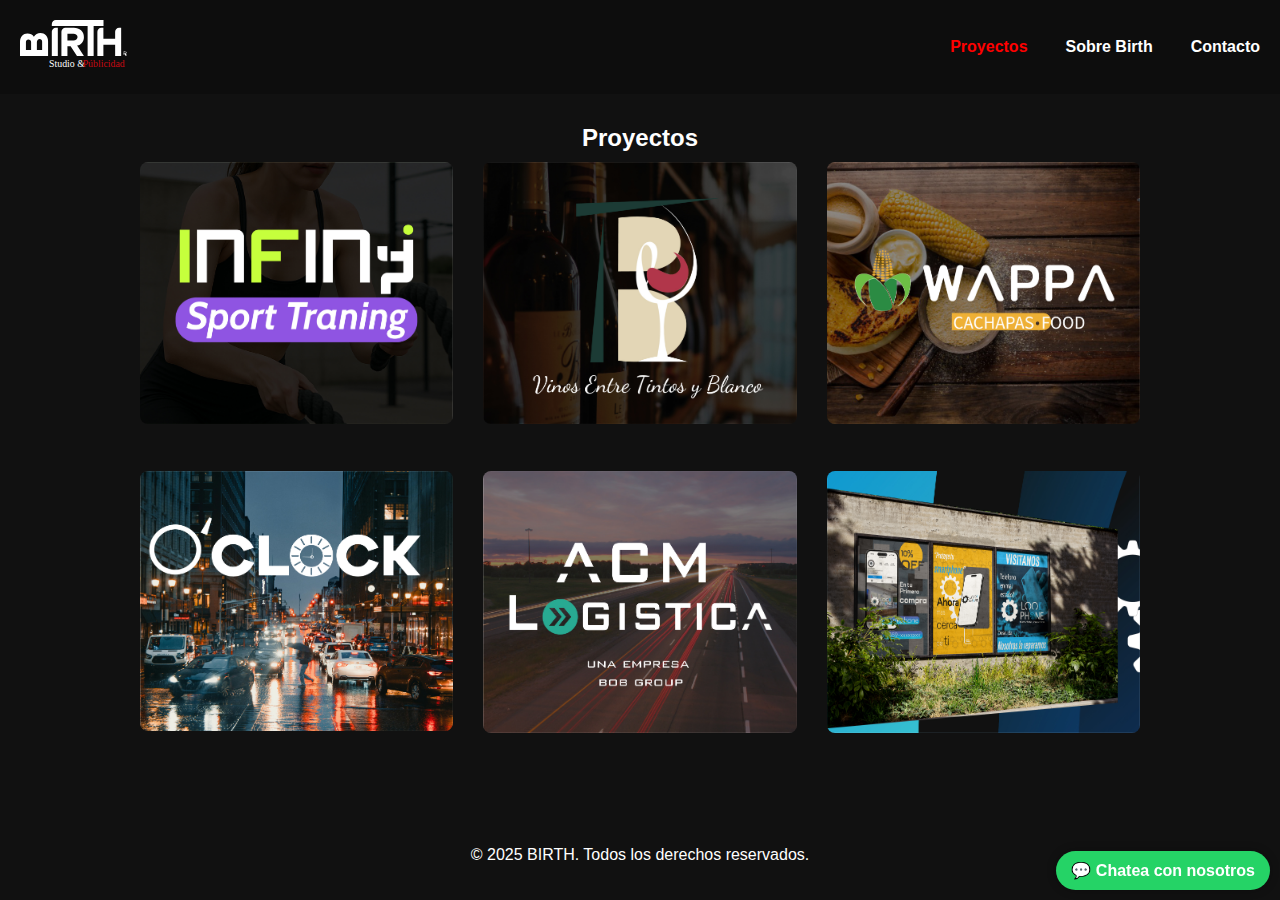
<file: index.html>
<!DOCTYPE html>
<html lang="es">
<head>
  <meta charset="UTF-8" />
  <meta name="viewport" content="width=device-width, initial-scale=1.0" />
  <title>Proyectos | BIRTH</title>
  <link rel="stylesheet" href="style.css" />
</head>
<body>
  <header>
  <a href="index.html">
  <img src="img/logo.svg" alt="Logo Birth" class="logo" />
</a>
  <nav>
    <a href="index.html" class="activo">Proyectos</a>
    <a href="sobre.html">Sobre Birth</a>
    <a href="contacto.html">Contacto</a>
  </nav>
</header>


  <h2 class="titulo-seccion">Proyectos</h2>

  <main class="galeria">
    <a href="infinity.html"><img src="img/infiny.jpg" alt="Infinity"></a>
    <a href="vinos.html"><img src="img/vinos.jpg" alt="Vinos Entre Tintos y Blanco"></a>
    <a href="wappa.html"><img src="img/wappa.jpg" alt="Wappa"></a>
    <a href="oclock.html"><img src="img/oclock.jpg" alt="O'Clock"></a>
    <a href="acm.html"><img src="img/acm.jpg" alt="ACM Logística"></a>
    <a href="look.html"><img src="img/look.jpg" alt="Look Phone"></a>


  </main>

  <footer>
    <p>© 2025 BIRTH. Todos los derechos reservados.</p>
    <a href="https://wa.me/56977247545" class="whatsapp" target="_blank">💬 Chatea con nosotros</a>
  </footer>
</body>
</html>
</file>
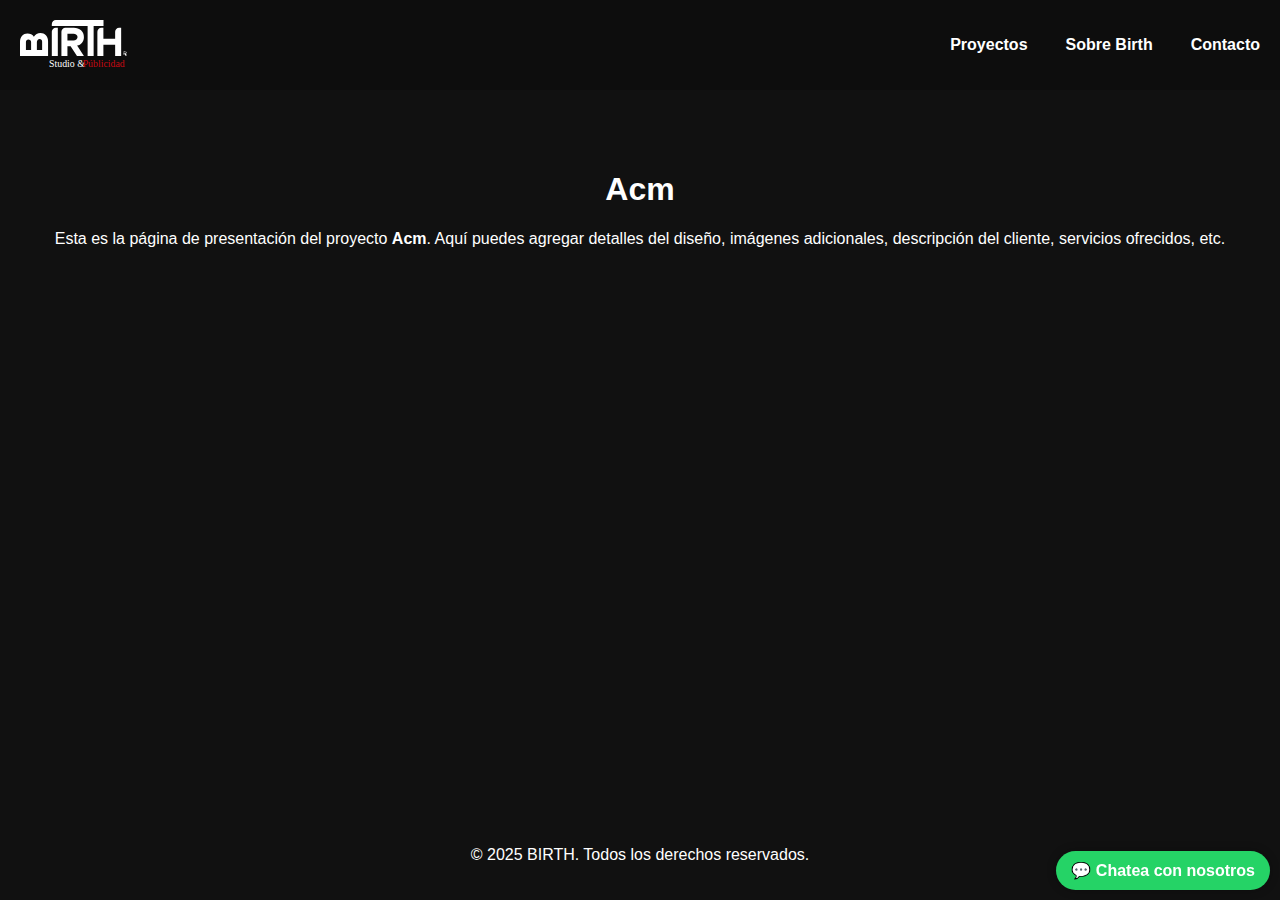
<file: acm.html>
<!DOCTYPE html>
<html lang="es">
<head>
  <meta charset="UTF-8" />
  <meta name="viewport" content="width=device-width, initial-scale=1.0" />
  <title>Acm | BIRTH</title>
  <link rel="stylesheet" href="style.css" />
</head>
<body>
  <header>
    <img src="img/logo.svg" alt="Logo Birth" class="logo" />
    <nav>
      <a href="index.html">Proyectos</a>
      <a href="#">Sobre Birth</a>
      <a href="#">Contacto</a>
    </nav>
  </header>

  <main style="text-align:center; padding: 60px 20px;">
    <h1>Acm</h1>
    <p>Esta es la página de presentación del proyecto <strong>Acm</strong>. Aquí puedes agregar detalles del diseño, imágenes adicionales, descripción del cliente, servicios ofrecidos, etc.</p>
  </main>

  <footer>
    <p>© 2025 BIRTH. Todos los derechos reservados.</p>
    <a href="https://wa.me/56977247545" class="whatsapp" target="_blank">💬 Chatea con nosotros</a>
  </footer>
</body>
</html>
</file>
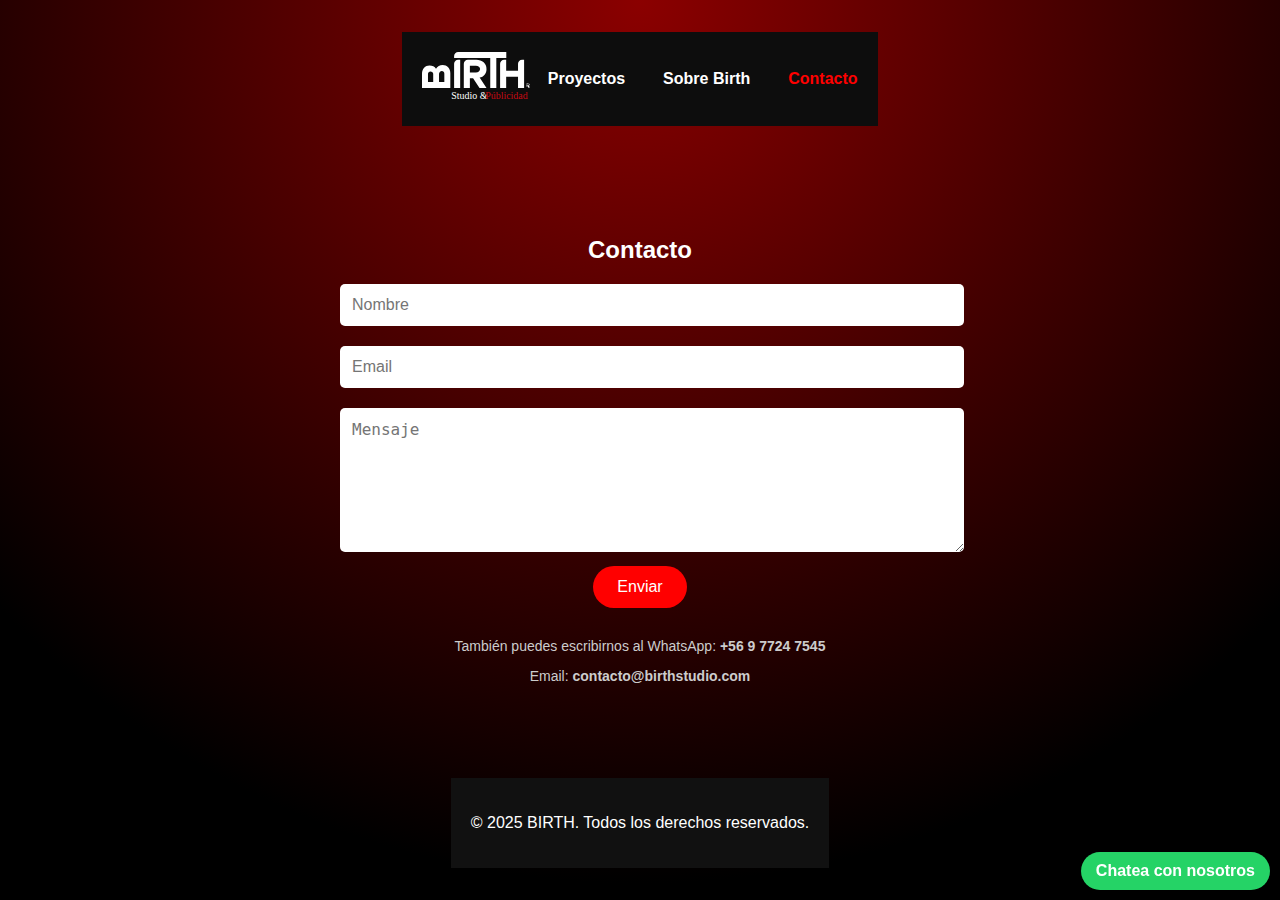
<file: contacto.html>
<!DOCTYPE html>
<html lang="es">
<head>
  <meta charset="UTF-8" />
  <meta name="viewport" content="width=device-width, initial-scale=1.0" />
  <title>Contacto | Birth Studio</title>
  <link rel="stylesheet" href="style.css" />
</head>
<body class="dark-theme">
  <header>
  <a href="index.html">
  <img src="img/logo.svg" alt="Logo Birth" class="logo" />
</a>
  <nav>
    <a href="index.html">Proyectos</a>
    <a href="sobre.html">Sobre Birth</a>
    <a href="contacto.html" class="activo">Contacto</a>
  </nav>
</header>
  <section class="formulario-contacto">
  <h2 class="titulo-seccion">Contacto</h2>
  <form action="https://formspree.io/f/tu-codigo" method="POST" class="formulario">
    <input type="text" name="nombre" placeholder="Nombre" required />
    <input type="email" name="email" placeholder="Email" required />
    <textarea name="mensaje" placeholder="Mensaje" required></textarea>
    <button type="submit" class="btn-enviar">Enviar</button>
  </form>

  <div class="contacto-info">
    <p>También puedes escribirnos al WhatsApp: <strong>+56 9 7724 7545</strong></p>
    <p>Email: <strong>contacto@birthstudio.com</strong></p>
  </div>
</section>
  <footer>
    <p>© 2025 BIRTH. Todos los derechos reservados.</p>
  </footer>
  <a href="https://wa.me/56977247545" class="whatsapp" target="_blank">
  Chatea con nosotros
</a>
</body>
</html>
</file>
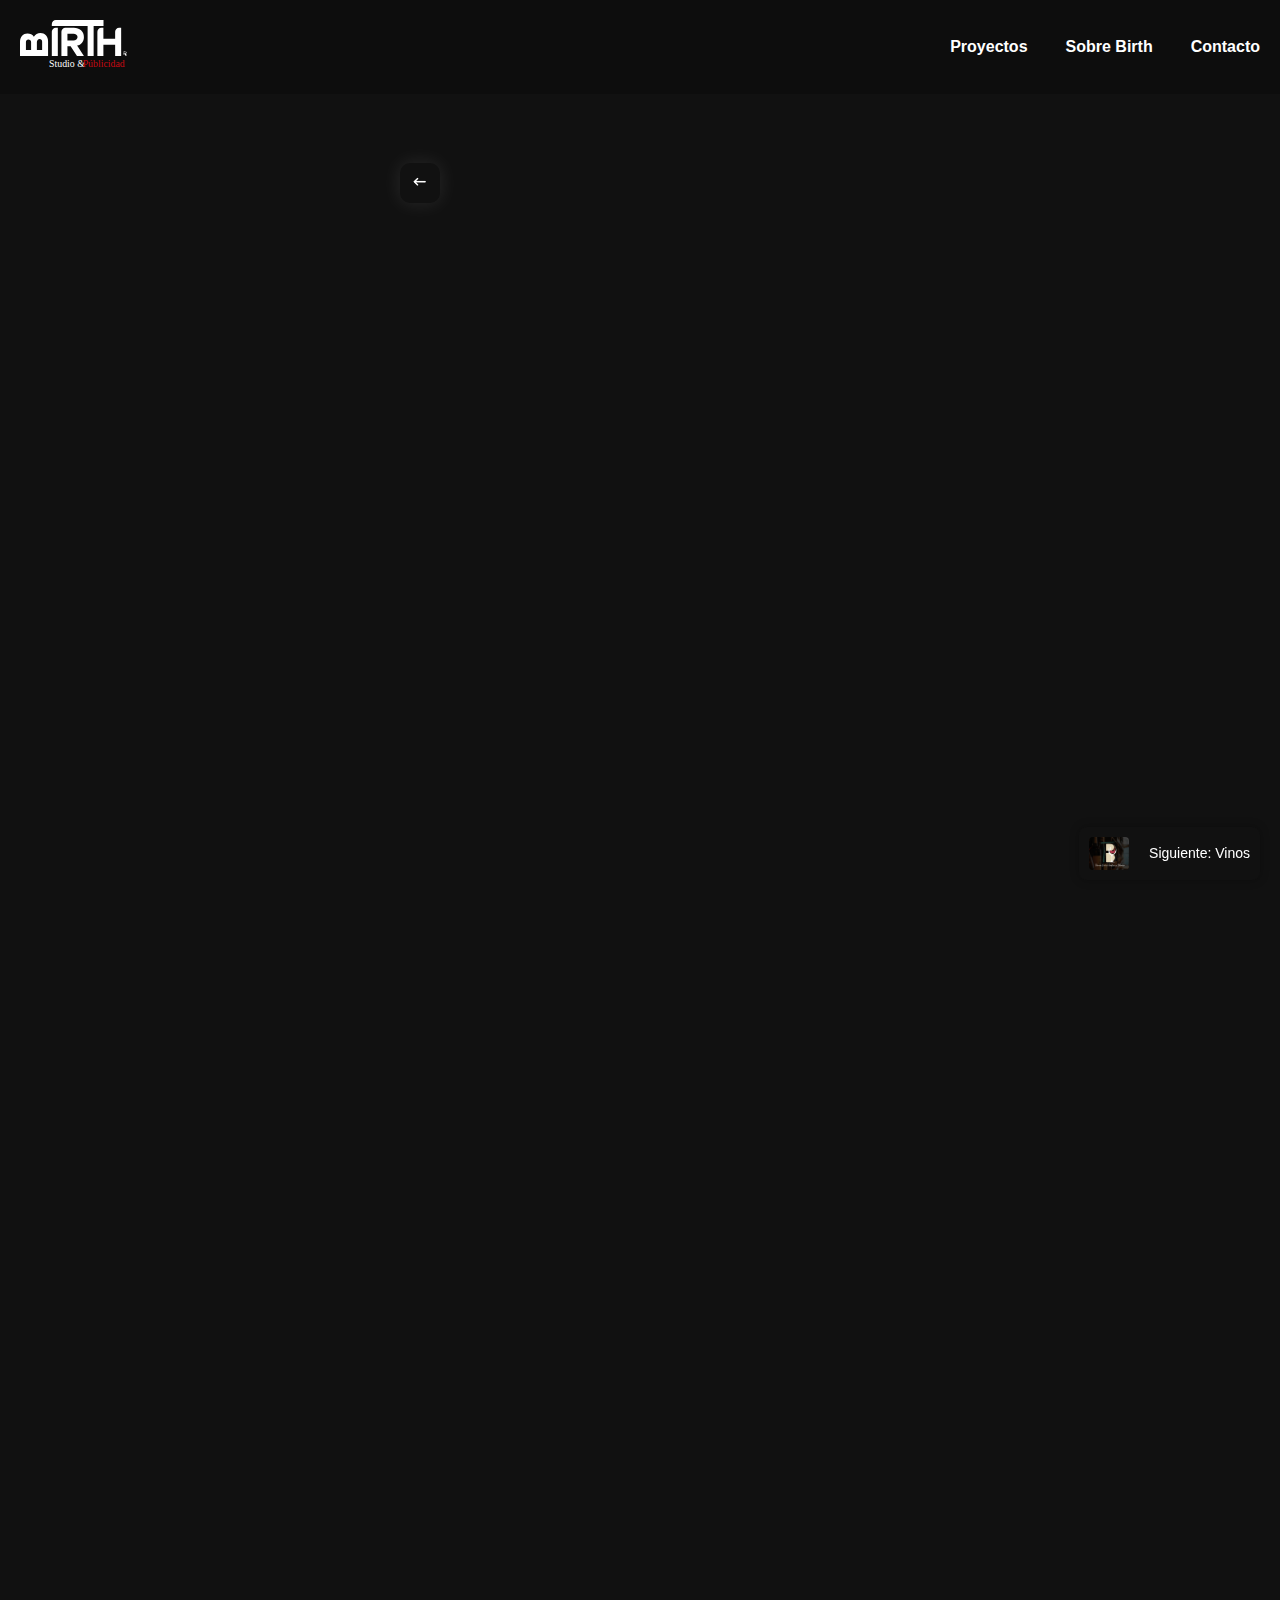
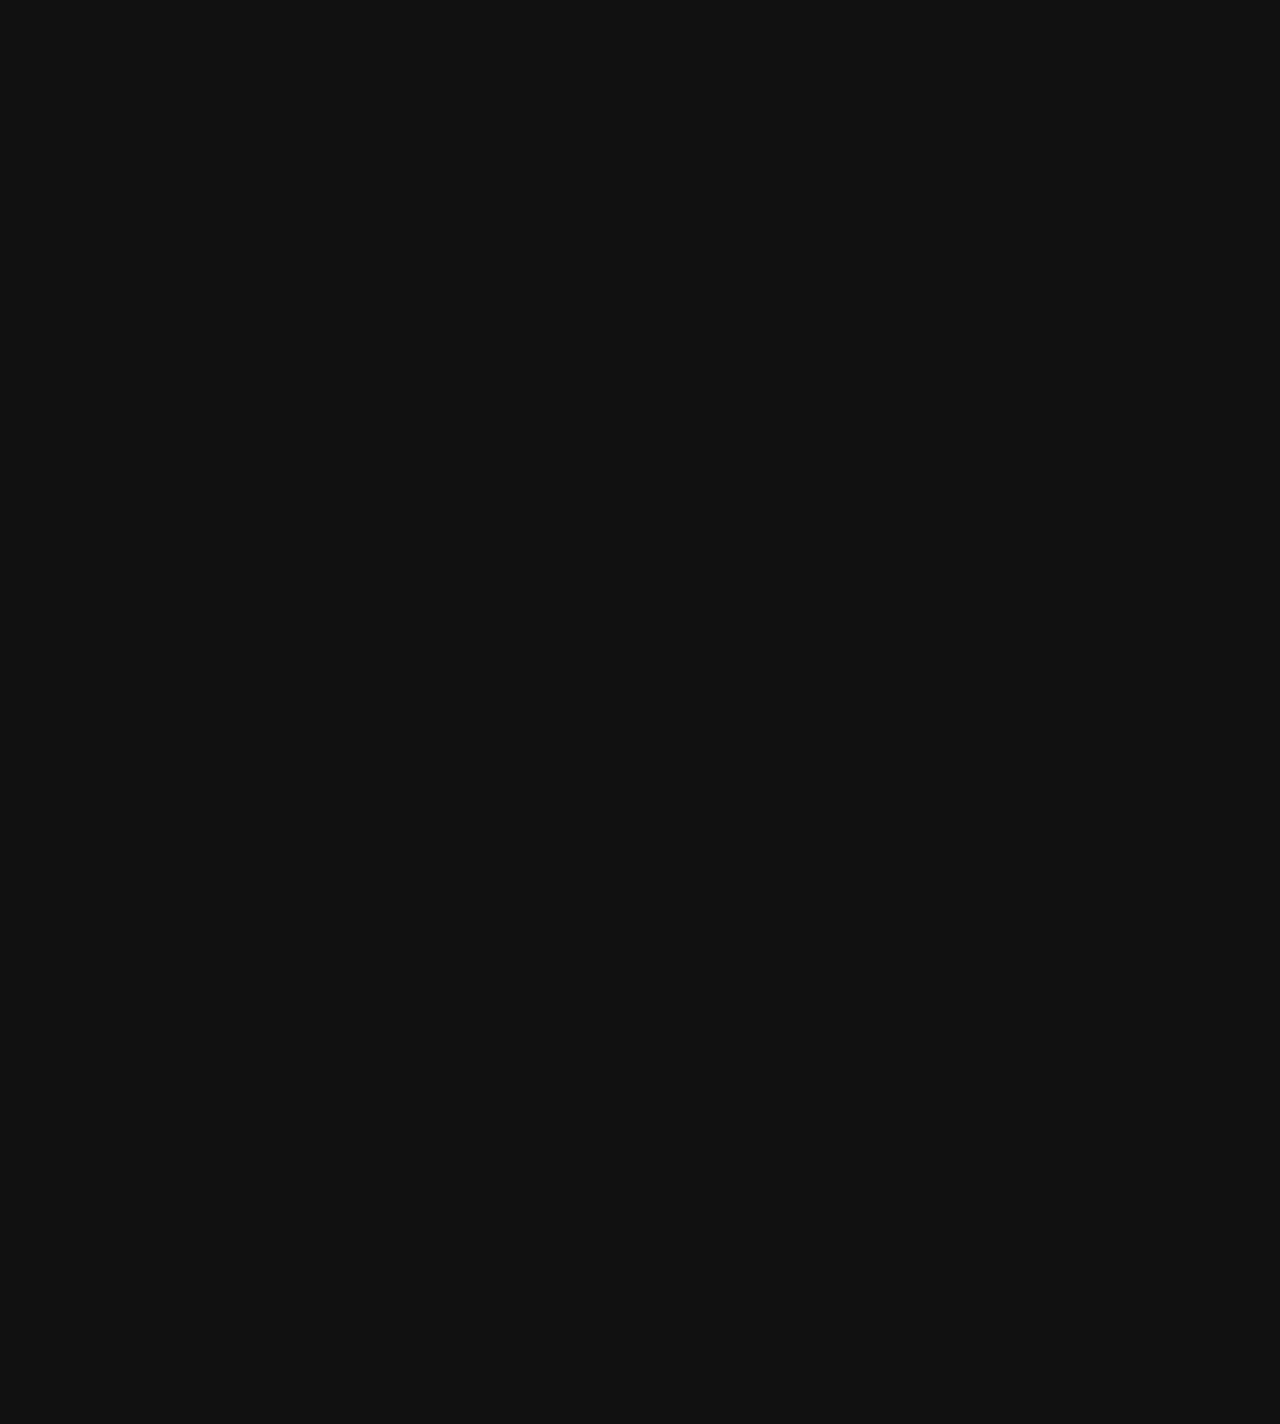
<file: infinity.html>
<!DOCTYPE html>
<html lang="es">
<head>
  <meta charset="UTF-8" />
  <meta name="viewport" content="width=device-width, initial-scale=1.0"/>
  <title>Infinity | BIRTH</title>
  <link rel="stylesheet" href="style.css" />
</head>
<body>
  <header>
    <a href="inicio.html">
      <img src="img/logo.svg" alt="Logo Birth" class="logo" />
    </a>
    <nav>
      <a href="inicio.html">Proyectos</a>
      <a href="sobre.html">Sobre Birth</a>
      <a href="contacto.html">Contacto</a>
    </nav>
  </header>

  <section class="proyecto-detalle">
    <!-- Botón de volver con flecha -->
    <a href="inicio.html" class="btn-flecha">
      <img src="img/flecha.png" alt="Volver" />
    </a>

    <!-- Imagen del proyecto -->
    <img src="img/INFINY EDITABLE.jpg" class="imagen-proyecto animada" alt="Proyecto de infiny" onclick="abrirLightbox(this.src)" />
  </section>

  <!-- Lightbox -->
  <div id="lightbox" class="lightbox">
  <span class="close" onclick="cerrarLightbox()">X</span>
    <img class="lightbox-content" id="imgLightbox" />
  </div>

  <a href="vinos.html" class="next-project">
    <img src="img/vinos.jpg" alt="Siguiente: Vinos" />
    Siguiente: Vinos
  </a>

<script>
  function abrirLightbox(src) {
    const lightbox = document.getElementById("lightbox");
    const img = document.getElementById("imgLightbox");
    img.src = src;
    lightbox.style.display = "flex";
  }

  function cerrarLightbox() {
    document.getElementById("lightbox").style.display = "none";
  }

  // Cerrar con tecla Escape
  document.addEventListener("keydown", function (event) {
    if (event.key === "Escape") {
      cerrarLightbox();
    }
  });
</script>
</body>
</html>
</file>
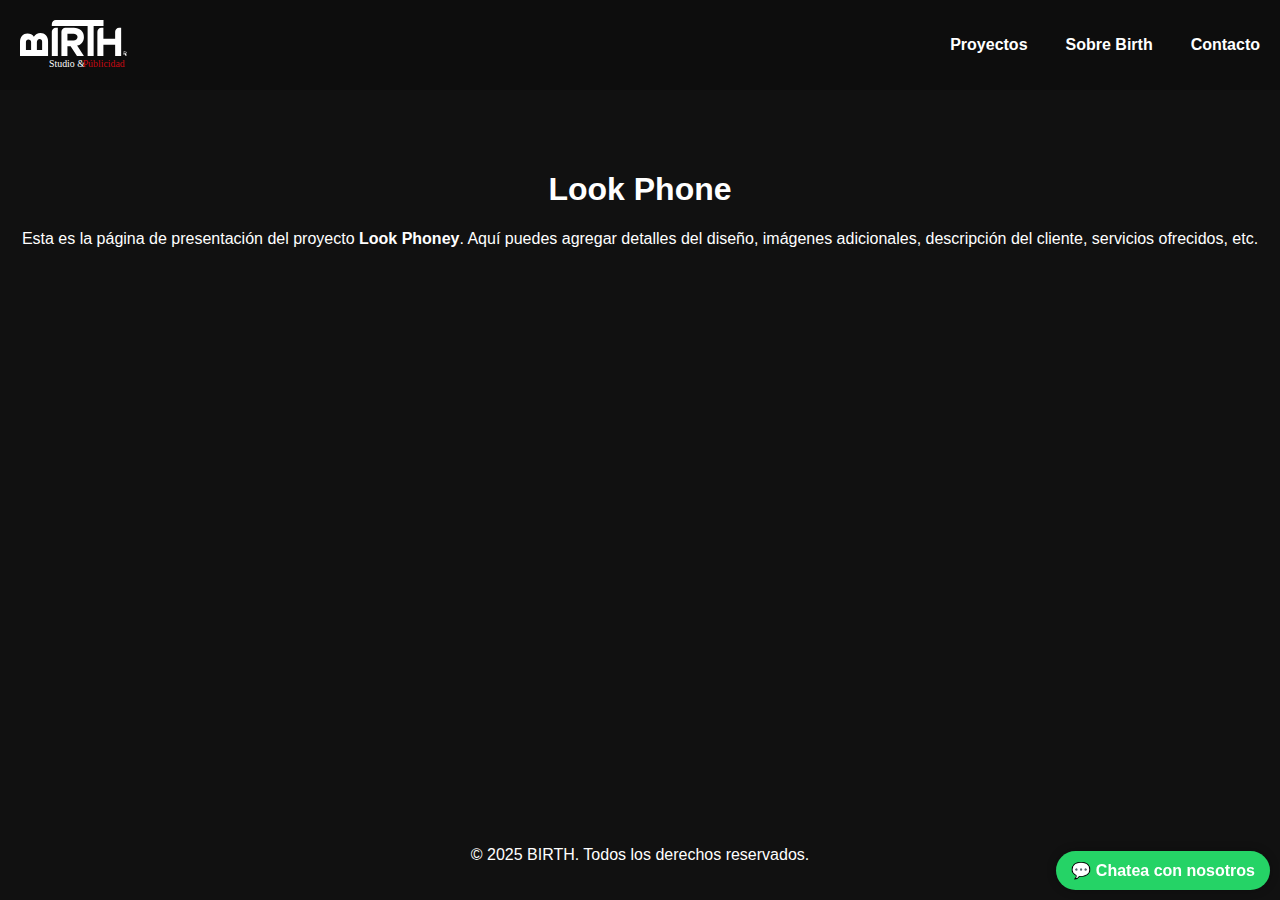
<file: look.html>
<!DOCTYPE html>
<html lang="es">
<head>
  <meta charset="UTF-8" />
  <meta name="viewport" content="width=device-width, initial-scale=1.0" />
  <title>Look Phoney | BIRTH</title>
  <link rel="stylesheet" href="style.css" />
</head>
<body>
  <header>
    <img src="img/logo.svg" alt="Logo Birth" class="logo" />
    <nav>
      <a href="index.html">Proyectos</a>
      <a href="#">Sobre Birth</a>
      <a href="#">Contacto</a>
    </nav>
  </header>

  <main style="text-align:center; padding: 60px 20px;">
    <h1>Look Phone</h1>
    <p>Esta es la página de presentación del proyecto <strong>Look Phoney</strong>. Aquí puedes agregar detalles del diseño, imágenes adicionales, descripción del cliente, servicios ofrecidos, etc.</p>
  </main>

  <footer>
    <p>© 2025 BIRTH. Todos los derechos reservados.</p>
    <a href="https://wa.me/56977247545" class="whatsapp" target="_blank">💬 Chatea con nosotros</a>
  </footer>
</body>
</html>
</file>
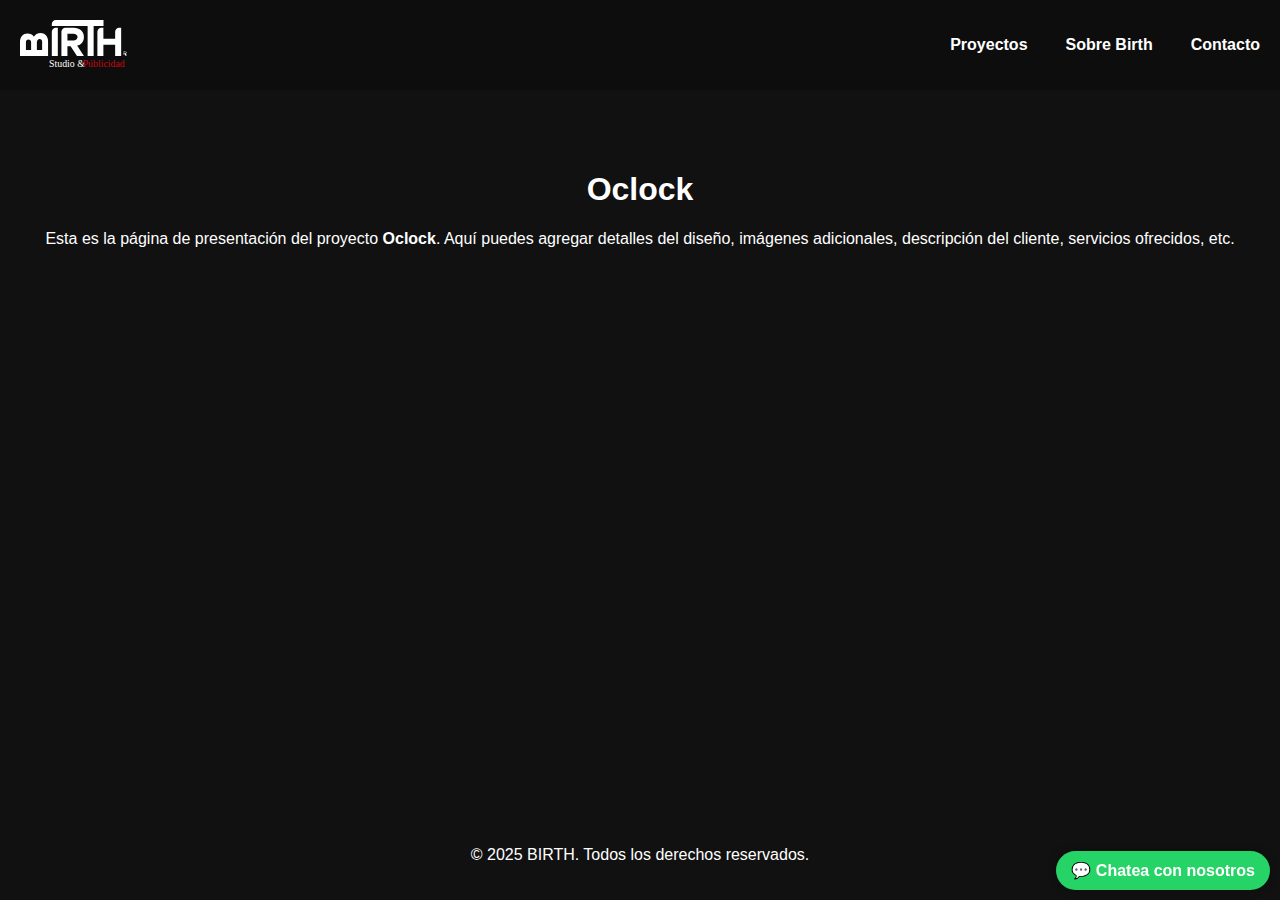
<file: oclock.html>
<!DOCTYPE html>
<html lang="es">
<head>
  <meta charset="UTF-8" />
  <meta name="viewport" content="width=device-width, initial-scale=1.0" />
  <title>Oclock | BIRTH</title>
  <link rel="stylesheet" href="style.css" />
</head>
<body>
  <header>
    <img src="img/logo.svg" alt="Logo Birth" class="logo" />
    <nav>
      <a href="index.html">Proyectos</a>
      <a href="#">Sobre Birth</a>
      <a href="#">Contacto</a>
    </nav>
  </header>

  <main style="text-align:center; padding: 60px 20px;">
    <h1>Oclock</h1>
    <p>Esta es la página de presentación del proyecto <strong>Oclock</strong>. Aquí puedes agregar detalles del diseño, imágenes adicionales, descripción del cliente, servicios ofrecidos, etc.</p>
  </main>

  <footer>
    <p>© 2025 BIRTH. Todos los derechos reservados.</p>
    <a href="https://wa.me/56977247545" class="whatsapp" target="_blank">💬 Chatea con nosotros</a>
  </footer>
</body>
</html>
</file>
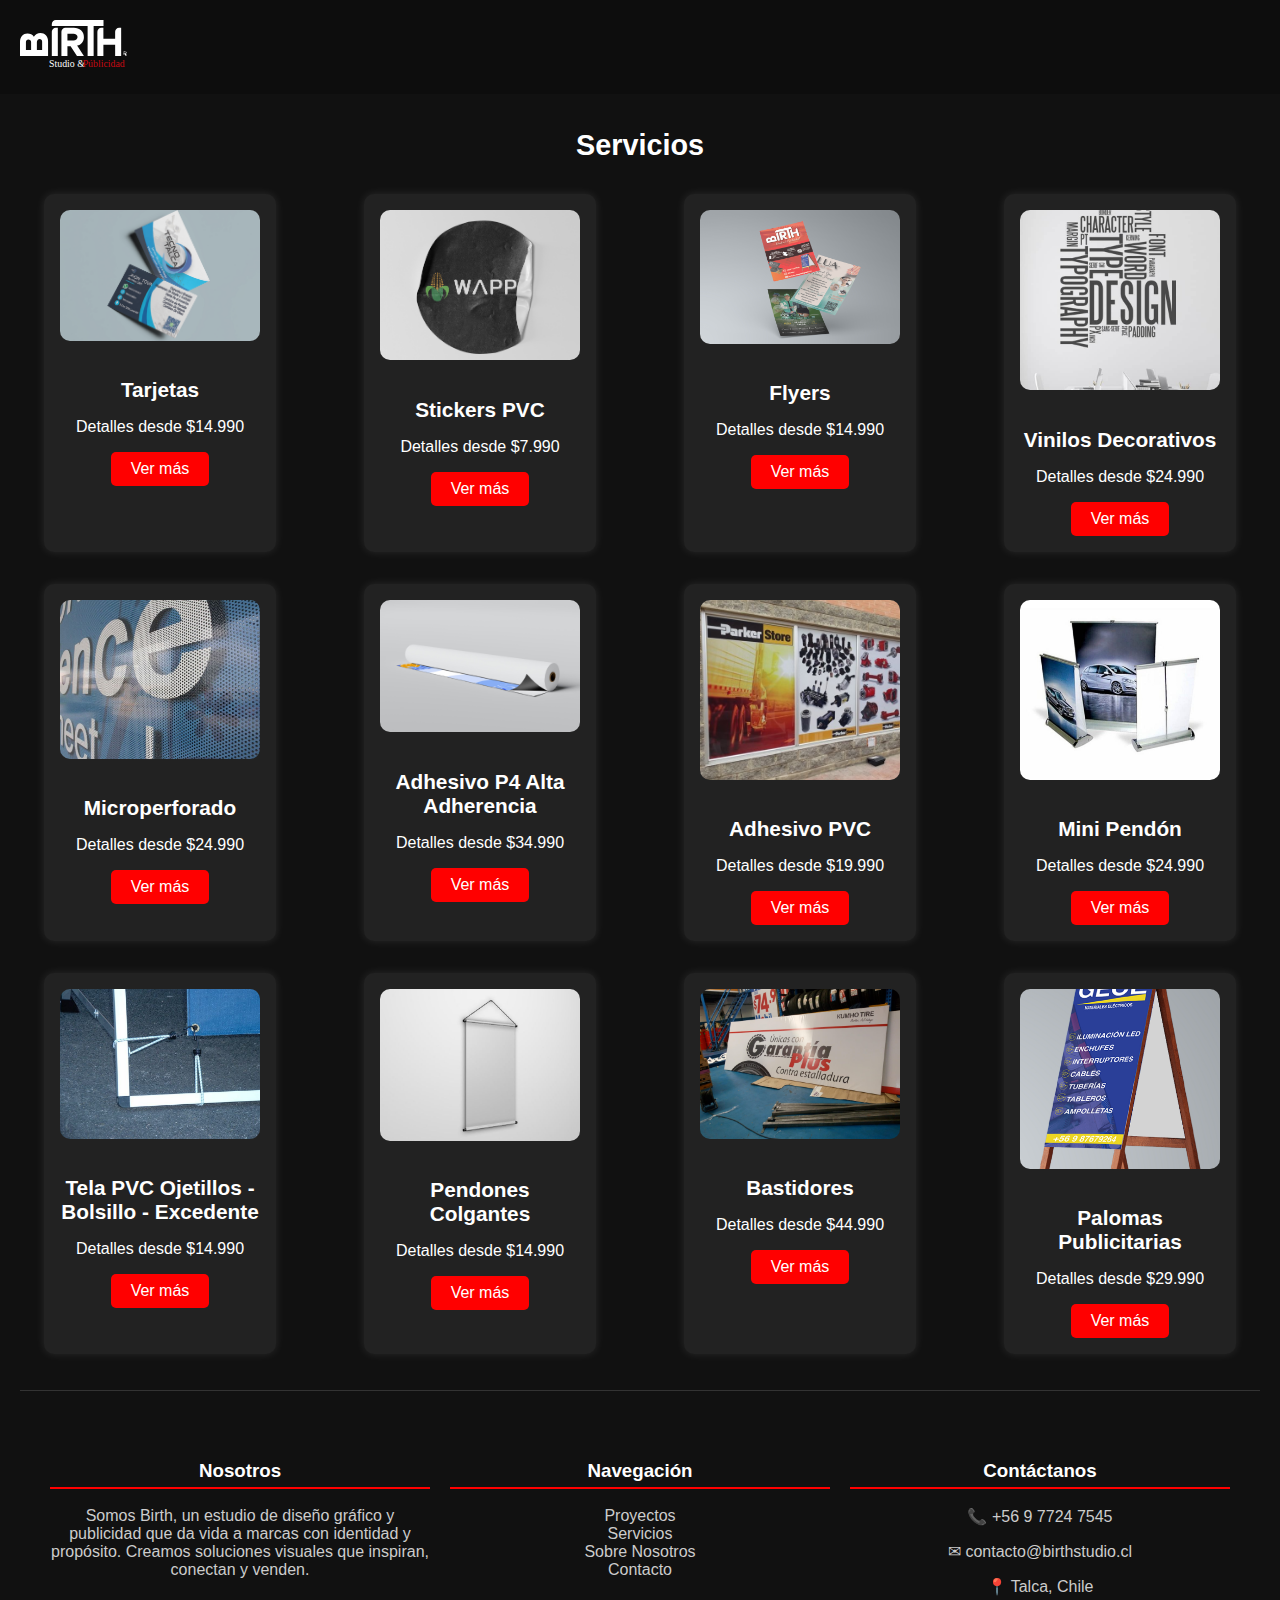
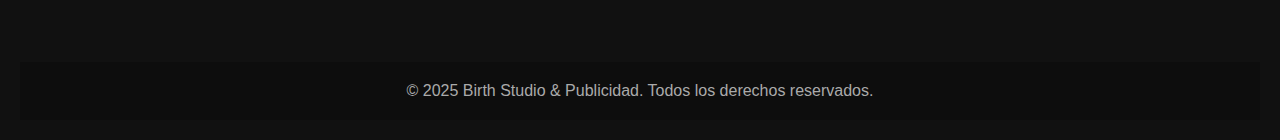
<file: Servicios.html>
<!DOCTYPE html>
<html lang="es">
<head>
  <meta charset="UTF-8" />
  <meta name="viewport" content="width=device-width, initial-scale=1.0" />
  <title>Servicios | Birth Studio</title>
  <link rel="stylesheet" href="style.css" />
</head>
<body>
    <header>

<a href="inicio.html">
    <img src="img/logo.svg" alt="Logo Birth" class="logo" />
  </a>

 <div class="menu-toggle" id="menu-toggle">&#9776;</div>

<nav id="nav" class="nav-links">
  <a href="inicio.html">Proyectos de Branding</a>
  <a href="Servicios.html" class="activo">Nuestros Servicios</a>
  <a href="sobre.html">Sobre Nosotros</a>
  <a href="contacto.html">Contacto</a>
  <div class="redes-sociales">
    <a href="https://www.instagram.com/bsp.cl" target="_blank">
      <img src="servicios/img/instagram.png" alt="Instagram" class="icono-red" />
    </a>
    <a href="https://www.facebook.com/bsp.cl" target="_blank">
      <img src="servicios/img/facebook.png" alt="Facebook" class="icono-red" />
    </a>
  </div>
</nav>
    </header>

  
<section class="servicios">
  <h1>Servicios</h1>
  <div class="tarjetas-container">

    <div class="tarjeta-servicio">
      <img src="servicios/img/tarjetas.jpg" alt="Tarjetas">
      <h2>Tarjetas</h2>
      <p>Detalles desde $14.990</p>
      <a href="servicios/tarjetas.html" class="boton">Ver más</a>
    </div>
    <div class="tarjeta-servicio">
      <img src="servicios/img/Stickerpvc.jpg" alt="Stickers PVC">
      <h2>Stickers PVC</h2>
      <p>Detalles desde $7.990</p>
      <a href="servicios/stickers.html" class="boton">Ver más</a>
    </div>
    <div class="tarjeta-servicio">
      <img src="servicios/img/flyer.jpg" alt="Flyers">
      <h2>Flyers</h2>
      <p>Detalles desde $14.990</p>
      <a href="servicios/flyers.html" class="boton">Ver más</a>
    </div>
    <div class="tarjeta-servicio">
      <img src="servicios/img/vinilos.jpg" alt="Vinilos Decorativos">
      <h2>Vinilos Decorativos</h2>
      <p>Detalles desde $24.990</p>
      <a href="servicios/vinilos.html" class="boton">Ver más</a>
    </div>
    <div class="tarjeta-servicio">
      <img src="servicios/img/microperforado.jpg" alt="Microperforado">
      <h2>Microperforado</h2>
      <p>Detalles desde $24.990</p>
      <a href="servicios/microperforado.html" class="boton">Ver más</a>
    </div>
    <div class="tarjeta-servicio">
      <img src="servicios/img/adhwsivo-p4.jpg" alt="Adhesivo P4 Alta Adherencia">
      <h2>Adhesivo P4 Alta Adherencia</h2>
      <p>Detalles desde $34.990</p>
      <a href="servicios/adhesivo.html" class="boton">Ver más</a>
    </div>
    <div class="tarjeta-servicio">
      <img src="servicios/img/adhesivo.jpg" alt="Adhesivo PVC">
      <h2>Adhesivo PVC</h2>
      <p>Detalles desde $19.990</p>
      <a href="servicios/adhesivopvc.html" class="boton">Ver más</a>
    </div>
    <div class="tarjeta-servicio">
      <img src="servicios/img/minipendon.jpg" alt="Mini Pendón">
      <h2>Mini Pendón</h2>
      <p>Detalles desde $24.990</p>
      <a href="servicios/minipendon.html" class="boton">Ver más</a>
    </div>
    <div class="tarjeta-servicio">
      <img src="servicios/img/telapvc.jpg" alt="Tela PVC Ojetillos - Bolsillo - Excedente">
      <h2>Tela PVC Ojetillos - Bolsillo - Excedente</h2>
      <p>Detalles desde $14.990</p>
      <a href="servicios/telapvc.html" class="boton">Ver más</a>
    </div>
    <div class="tarjeta-servicio">
      <img src="servicios/img/pendoncolgante.jpg" alt="Pendones Colgantes">
      <h2>Pendones Colgantes</h2>
      <p>Detalles desde $14.990</p>
      <a href="servicios/pendones.html" class="boton">Ver más</a>
    </div>
    <div class="tarjeta-servicio">
      <img src="servicios/img/bastidorpublicitario.jpg" alt="Bastidores">
      <h2>Bastidores</h2>
      <p>Detalles desde $44.990</p>
      <a href="servicios/bastidores.html" class="boton">Ver más</a>
    </div>
    <div class="tarjeta-servicio">
      <img src="servicios/img/paloma.jpg" alt="Palomas Publicitarias">
      <h2>Palomas Publicitarias</h2>
      <p>Detalles desde $29.990</p>
      <a href="servicios/palomas.html" class="boton">Ver más</a>
    </div>
  </div>
</section>
<style>

.custom-footer {
  background-color: #111;
  color: #fff;
  padding: 40px 20px 20px;
  font-family: 'Arial', sans-serif;
}
.footer-container {
  display: flex;
  flex-wrap: wrap;
  justify-content: space-around;
  max-width: 1200px;
  margin: auto;
}
.footer-column {
  flex: 1 1 250px;
  margin: 10px;
}
.footer-column h3 {
  border-bottom: 2px solid red;
  padding-bottom: 10px;
  margin-bottom: 15px;
}
.footer-column ul {
  list-style: none;
  padding: 0;
}
.footer-column ul li {
  margin-bottom: 8px;
}
.footer-column ul li a {
  color: #fff;
  text-decoration: none;
}
.footer-column ul li a:hover {
  color: red;
}
.footer-bottom {
  text-align: center;
  margin-top: 30px;
  font-size: 14px;
  border-top: 1px solid #333;
  padding-top: 10px;
}

</style>
<footer>
  <div style="display: flex; flex-wrap: wrap; justify-content: space-around; padding: 40px 20px; background-color: #111; border-top: 1px solid #333;">
    <div style="flex: 1; min-width: 250px; margin: 10px;">
      <h3 style="color: white; border-bottom: 2px solid red; padding-bottom: 5px;">Nosotros</h3>
      <p style="color: #ccc;">Somos Birth, un estudio de diseño gráfico y publicidad que da vida a marcas con identidad y propósito. Creamos soluciones visuales que inspiran, conectan y venden.</p>
    </div>
    <div style="flex: 1; min-width: 250px; margin: 10px;">
      <h3 style="color: white; border-bottom: 2px solid red; padding-bottom: 5px;">Navegación</h3>
      <ul style="list-style: none; padding: 0; margin: 0; color: #ccc;">
        <li><a href="inicio.html" style="color: #ccc; text-decoration: none;">Proyectos</a></li>
        <li><a href="Servicios.html" style="color: #ccc; text-decoration: none;">Servicios</a></li>
        <li><a href="sobre.html" style="color: #ccc; text-decoration: none;">Sobre Nosotros</a></li>
        <li><a href="contacto.html" style="color: #ccc; text-decoration: none;">Contacto</a></li>
      </ul>
    </div>
    <div style="flex: 1; min-width: 250px; margin: 10px;">
      <h3 style="color: white; border-bottom: 2px solid red; padding-bottom: 5px;">Contáctanos</h3>
      <p style="color: #ccc;">📞 +56 9 7724 7545</p>
      <p style="color: #ccc;">✉ contacto@birthstudio.cl</p>
      <p style="color: #ccc;">📍 Talca, Chile</p>
    </div>
  </div>
  <div style="text-align: center; padding: 20px; background-color: #0d0d0d; color: #aaa;">
    © 2025 Birth Studio & Publicidad. Todos los derechos reservados.
  </div>
</footer>

</body>
<script src="script.js"></script>

</html>
</file>
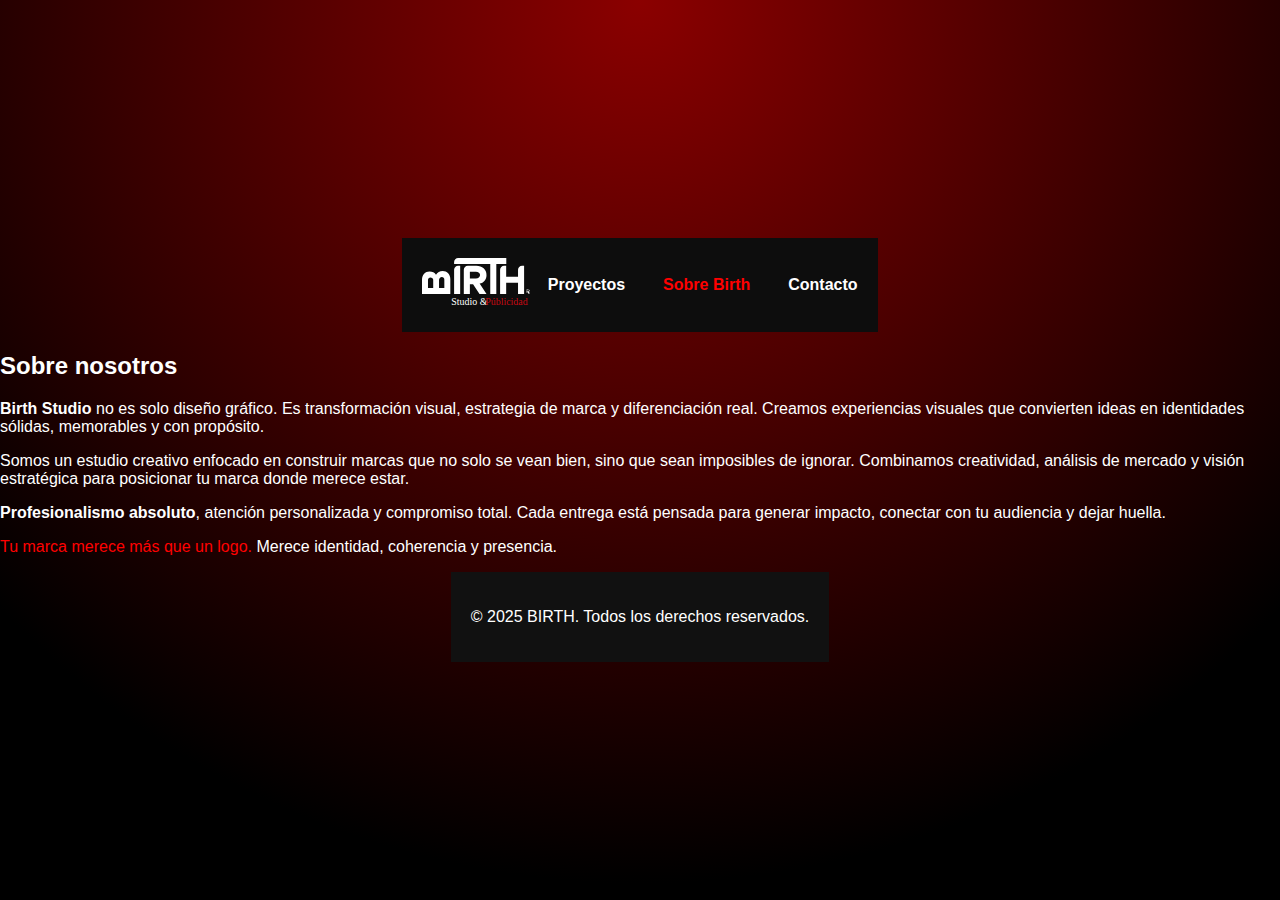
<file: sobre.html>
<!DOCTYPE html>
<html lang="es">
<head>
  <meta charset="UTF-8" />
  <meta name="viewport" content="width=device-width, initial-scale=1.0" />
  <title>Sobre Birth</title>
  <link rel="stylesheet" href="style.css" />
</head>
<body class="dark-theme">
  <header>
  <a href="index.html">
  <img src="img/logo.svg" alt="Logo Birth" class="logo" />
</a>
  <nav>
    <a href="index.html">Proyectos</a>
    <a href="sobre.html" class="activo">Sobre Birth</a>
    <a href="contacto.html">Contacto</a>
  </nav>
</header>

  <section class="sobre-nosotros">
    <h2>Sobre nosotros</h2>
    <p><strong>Birth Studio</strong> no es solo diseño gráfico. Es transformación visual, estrategia de marca y diferenciación real. Creamos experiencias visuales que convierten ideas en identidades sólidas, memorables y con propósito.</p>
    <p>Somos un estudio creativo enfocado en construir marcas que no solo se vean bien, sino que sean imposibles de ignorar. Combinamos creatividad, análisis de mercado y visión estratégica para posicionar tu marca donde merece estar.</p>
    <p><strong>Profesionalismo absoluto</strong>, atención personalizada y compromiso total. Cada entrega está pensada para generar impacto, conectar con tu audiencia y dejar huella.</p>
    <p><span style="color: red;">Tu marca merece más que un logo.</span> Merece identidad, coherencia y presencia.</p>
  </section>
  <footer>
    <p>© 2025 BIRTH. Todos los derechos reservados.</p>
  </footer>
</body>
</html>
</file>
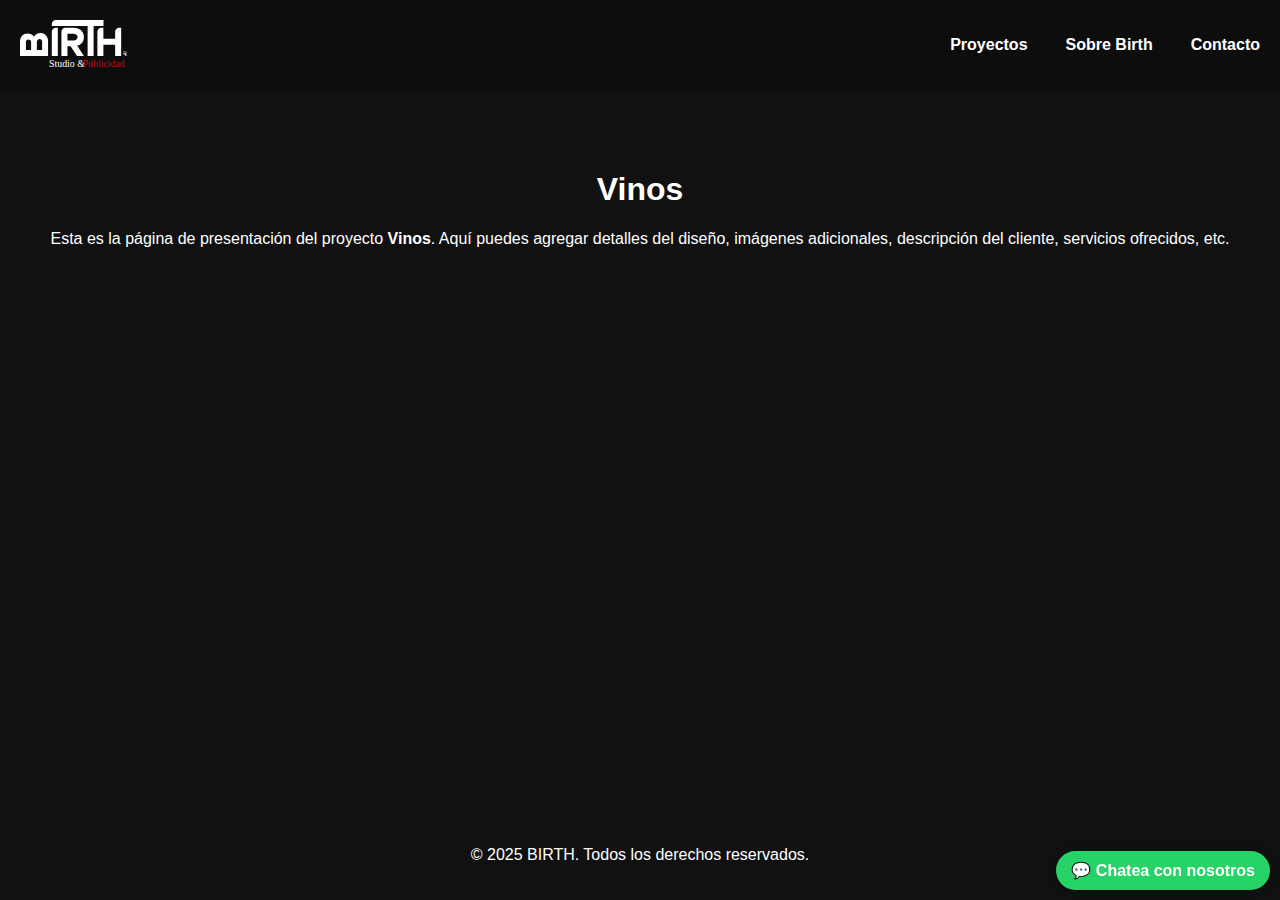
<file: vinos.html>
<!DOCTYPE html>
<html lang="es">
<head>
  <meta charset="UTF-8" />
  <meta name="viewport" content="width=device-width, initial-scale=1.0" />
  <title>Vinos | BIRTH</title>
  <link rel="stylesheet" href="style.css" />
</head>
<body>
  <header>
    <img src="img/logo.svg" alt="Logo Birth" class="logo" />
    <nav>
      <a href="index.html">Proyectos</a>
      <a href="#">Sobre Birth</a>
      <a href="#">Contacto</a>
    </nav>
  </header>

  <main style="text-align:center; padding: 60px 20px;">
    <h1>Vinos</h1>
    <p>Esta es la página de presentación del proyecto <strong>Vinos</strong>. Aquí puedes agregar detalles del diseño, imágenes adicionales, descripción del cliente, servicios ofrecidos, etc.</p>
  </main>

  <footer>
    <p>© 2025 BIRTH. Todos los derechos reservados.</p>
    <a href="https://wa.me/56977247545" class="whatsapp" target="_blank">💬 Chatea con nosotros</a>
  </footer>
</body>
</html>
</file>
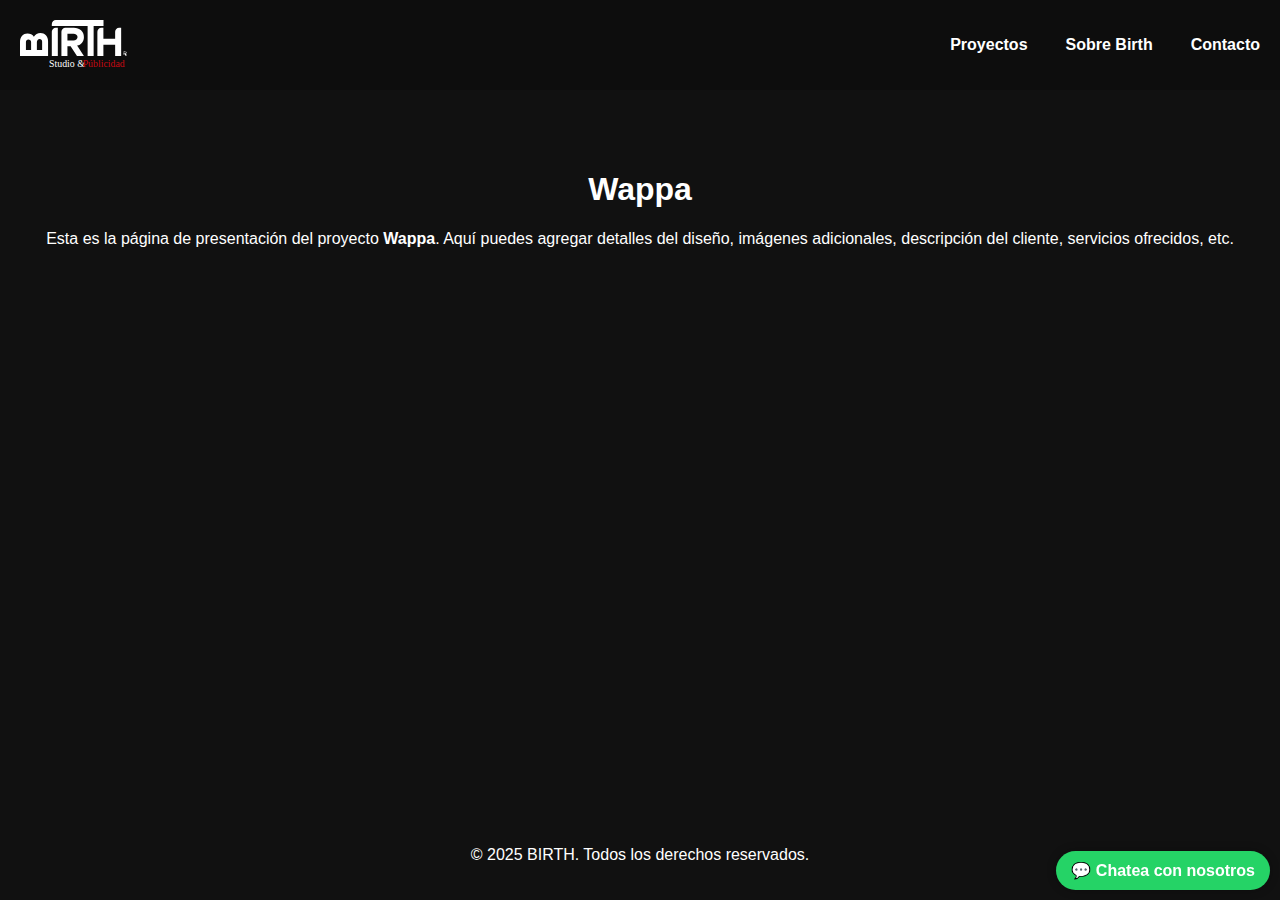
<file: wappa.html>
<!DOCTYPE html>
<html lang="es">
<head>
  <meta charset="UTF-8" />
  <meta name="viewport" content="width=device-width, initial-scale=1.0" />
  <title>Wappa | BIRTH</title>
  <link rel="stylesheet" href="style.css" />
</head>
<body>
  <header>
    <img src="img/logo.svg" alt="Logo Birth" class="logo" />
    <nav>
      <a href="index.html">Proyectos</a>
      <a href="#">Sobre Birth</a>
      <a href="#">Contacto</a>
    </nav>
  </header>

  <main style="text-align:center; padding: 60px 20px;">
    <h1>Wappa</h1>
    <p>Esta es la página de presentación del proyecto <strong>Wappa</strong>. Aquí puedes agregar detalles del diseño, imágenes adicionales, descripción del cliente, servicios ofrecidos, etc.</p>
  </main>

  <footer>
    <p>© 2025 BIRTH. Todos los derechos reservados.</p>
    <a href="https://wa.me/56977247545" class="whatsapp" target="_blank">💬 Chatea con nosotros</a>
  </footer>
</body>
</html>
</file>
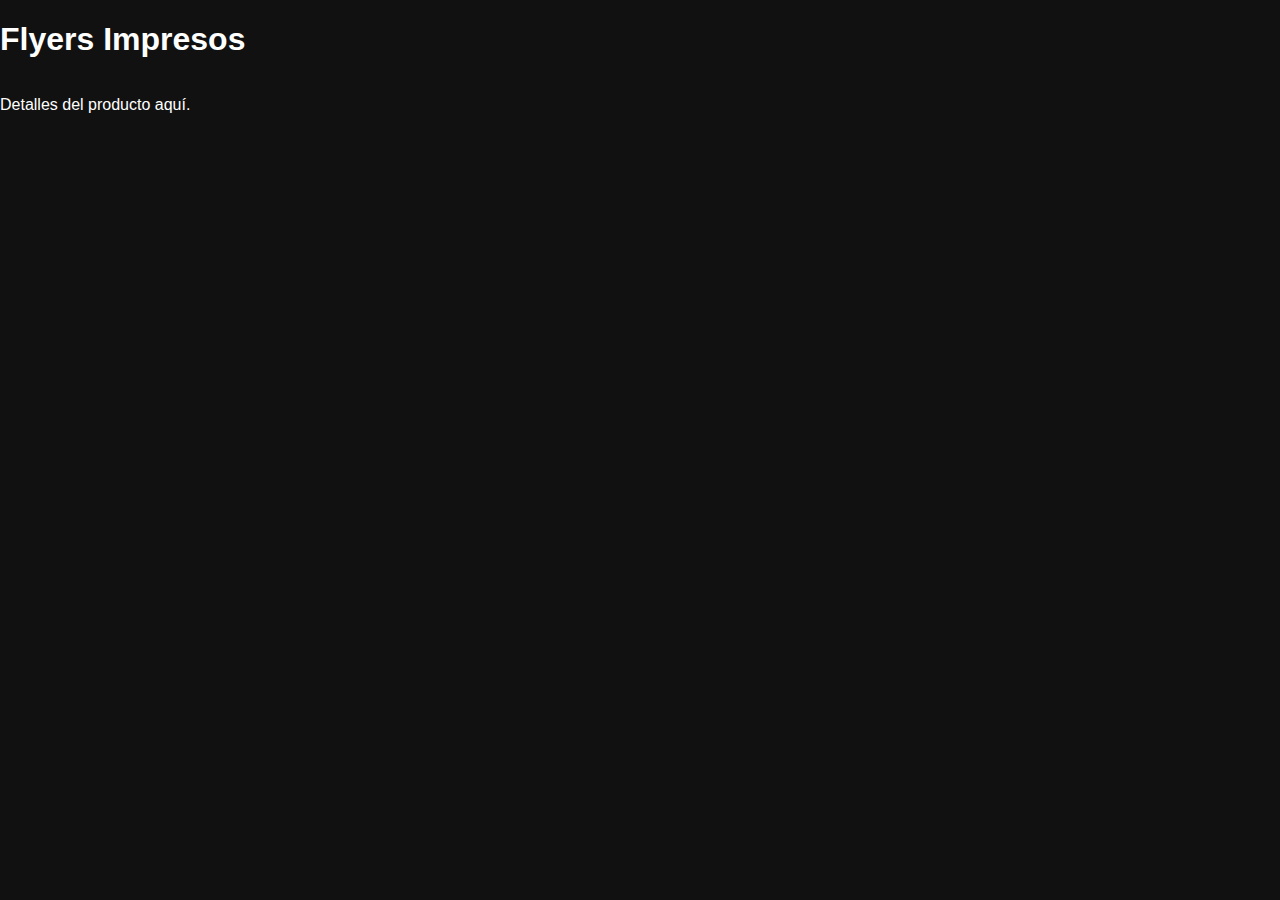
<file: servicios/adhesivo.html>
<!DOCTYPE html>
<html lang="es">
<head>
    <meta charset="UTF-8">
    <title>Flyers Impresos | Birth Studio</title>
    <link rel="stylesheet" href="../style.css">
</head>
<body>
    <h1>Flyers Impresos</h1>
    <p>Detalles del producto aquí.</p>
</body>
</html>
</file>
<file: style.css>
body {
  margin: 0;
  font-family: Arial, sans-serif;
  background-color: #0d0d0d;
  color: white;
}

/* Asegura que el body ocupe toda la altura de la ventana */
body {
  display: flex;
  flex-direction: column;
  min-height: 100vh;
  margin: 0;
}

/* Asegura que el contenido principal crezca */
main {
  flex: 1;
}

header {
  display: flex;
  justify-content: space-between;
  align-items: center;
  padding: 20px;
  background-color: #0d0d0d;
  flex-wrap: wrap;
}

.logo {
  height: 50px;
}

nav {
  display: flex;
  align-items: center;
  gap: 20px;
  list-style: none;
  margin-left: auto;
  flex-wrap: wrap;
}

nav a {
  margin-left: 18px;
  text-decoration: none;
  color: white;
  font-weight: bold;
}

nav a.activo {
  color: red;
}

.titulo-seccion {
  text-align: center;
  margin: 30px 0 10px;
}

.galeria {
  display: grid;
  grid-template-columns: repeat(auto-fit, minmax(280px, 1fr));
  gap: 30px;
  justify-content: center;
  padding: 0 20px 60px;
  max-width: 1000px;
  margin: 0 auto;
}

.galeria img {
  width: 100%;
  height: auto;
  border-radius: 8px;
  transition: transform 0.3s ease;
}

.galeria img:hover {
  transform: scale(1.03);
}


footer {
  text-align: center;
  padding: 20px;
  background-color: #111;
  position: relative;
}

.whatsapp {
  position: fixed;
  bottom: 10px;
  right: 10px;
  background: #25d366;
  color: white;
  padding: 10px 15px;
  border-radius: 50px;
  text-decoration: none;
  font-weight: bold;
  z-index: 9999;
  box-shadow: 0 0 10px rgba(0,0,0,0.3);
}

.formulario-contacto {
  text-align: center;
  margin: 60px auto;
  padding: 20px;
  max-width: 600px;
  color: white;
}

.formulario input,
.formulario textarea {
  width: 100%;
  padding: 12px;
  margin: 10px 0;
  border: none;
  border-radius: 5px;
  font-size: 16px;
}

.formulario textarea {
  resize: vertical;
  min-height: 120px;
}

.btn-enviar {
  background-color: red;
  color: white;
  border: none;
  padding: 12px 24px;
  font-size: 16px;
  border-radius: 25px;
  cursor: pointer;
  transition: background-color 0.3s ease;
}

.btn-enviar:hover {
  background-color: #cc0000;
}

.contacto-info {
  margin-top: 30px;
  font-size: 14px;
  color: #ccc;
}

.proyecto-infiny {
  display: flex;
  justify-content: center;
  align-items: center;
  padding: 40px 20px;
}

.proyecto-infiny img {
  width: 100%;
  max-width: 320px;  /* reduce el ancho máximo */
  height: auto;
  border-radius: 10px;
  box-shadow: 0 0 20px rgba(255, 255, 255, 0.1);
  transition: transform 0.3s ease;
  display: block;
  margin: 40px auto;
  object-fit: contain;
}


.proyecto-infiny img:hover {
  transform: scale(1.02);
}



.lightbox {
  display: none;
  position: fixed;
  z-index: 999;
  padding-top: 60px;
  left: 0;
  top: 0;
  width: 100%;
  height: 100%;
  overflow: auto;
  background-color: rgba(0, 0, 0, 0.95);
}

.lightbox-content {
  margin: auto;
  display: block;
  max-width: 90%;
  max-height: 90%;
}

.close {
  position: absolute;
  top: 20px;
  right: 40px;
  color: #fff;
  font-size: 40px;
  font-weight: bold;
  cursor: pointer;
  transition: 0.3s;
}

.close:hover {
  color: #ff0000;
}

.proyecto-detalle {
  text-align: center;
  padding: 40px 20px;
}

.proyecto-detalle img {
  max-width: 100%;
  height: auto;
  border-radius: 10px;
  cursor: pointer;
  box-shadow: 0 0 20px rgba(255, 255, 255, 0.1);
}

.descripcion {
  color: rgb(255, 255, 255);
  font-size: 1.2rem;
  max-width: 800px;
  margin: 30px auto 0;
  text-align: center;
}

.nav-links {
  list-style: none;
  display: flex;
  gap: 30px;
  justify-content: flex-end;
  align-items: center;
  margin: 0;
  padding: 0;
  flex-wrap: wrap;
}

.nav-links li a {
  color: white;
  text-decoration: none;
  font-weight: bold;
}

/* Botón flotante derecho: siguiente */
.next-project,
.prev-project {
  position: fixed;
  bottom: 20px;
  display: flex;
  align-items: center;
  background-color: #ffffff10;
  padding: 10px 14px;
  border-radius: 10px;
  text-decoration: none;
  color: white;
  font-size: 14px;
  backdrop-filter: blur(5px);
  transition: transform 0.3s ease, background-color 0.3s ease;
  z-index: 1000;
}

.next-project {
  right: 20px;
}

.prev-project {
  left: 20px;
}

.next-project img,
.prev-project img {
  width: 40px;
  height: 40px;
  object-fit: cover;
  border-radius: 6px;
  margin-right: 10px;
}

.next-project:hover,
.prev-project:hover {
  background-color: #ffffff30;
  transform: translateY(-4px);
}

/* Pantalla de bienvenida */
.dark-theme {
  background: radial-gradient(circle at top, #8b0000 0%, #000000 80%);
  color: white;
  height: 100vh;
  margin: 0;
  display: flex;
  flex-direction: column;
  justify-content: center;
  align-items: center;
  overflow: hidden;
  animation: fondoAnimado 8s infinite ease-in-out;
}

.logo-bienvenida {
  width: 250px;
  animation: escalarLogo 1.8s ease-out;
}

.btn-avanzar {
  margin-top: 30px;
  padding: 12px 24px;
  font-size: 18px;
  background-color: red;
  color: white;
  border: none;
  border-radius: 25px;
  cursor: pointer;
  transition: background-color 0.3s ease;
  animation: fadeIn 2.5s ease-out;
}

#overlay {
  position: fixed;
  top: 0;
  left: 0;
  width: 100%;
  height: 100%;
  background-color: black;
  opacity: 0;
  pointer-events: none;
  transition: opacity 1s ease;
  z-index: 999;
}

#overlay.active {
  opacity: 1;
  pointer-events: all;
}

.overlay {
  position: absolute;
  inset: 0;
  background-color: #0d0d0d;
  opacity: 0;
  transition: opacity 1s ease;
  z-index: 10;
}

.overlay.active {
  opacity: 1;
}

@keyframes fadeIn {
  from {
    opacity: 0;
    transform: scale(0.98);
  }
  to {
    opacity: 1;
    transform: scale(1);
  }
}

@keyframes escalarLogo {
  0% {
    transform: scale(0.6);
    opacity: 0;
  }
  100% {
    transform: scale(1);
    opacity: 1;
  }
}

/* Media Queries para responsividad */
@media (max-width: 768px) {
  header, nav {
    flex-direction: column;
    align-items: center;
  }

  nav a {
    margin: 10px 0;
  }

  .galeria {
    grid-template-columns: repeat(auto-fit, minmax(160px, 1fr));
    padding: 20px 10px;
  }

  .btn-avanzar {
    padding: 10px 20px;
    font-size: 16px;
  }

  .logo-bienvenida {
    width: 180px;
  }
}

@media (max-width: 480px) {
  .galeria {
    grid-template-columns: 1fr;
  }

  .nav-links {
    flex-direction: column;
    gap: 15px;
  }

  .next-project,
  .prev-project {
    padding: 8px 10px;
    font-size: 12px;
  }

  .next-project img,
  .prev-project img {
    width: 32px;
    height: 32px;
  }
}
/* Imagen con animación */
.imagen-proyecto {
  max-width: 600px;
  width: 40%;
  height: auto;
  display: block;
  margin: 30px auto;
  border-radius: 10px;
  box-shadow: 0 0 15px rgba(255, 255, 255, 0.1);
  cursor: pointer;
  opacity: 0;
  transform: scale(0.95);
  animation: aparecer 0.8s ease-out forwards;
}

@keyframes aparecer {
  to {
    opacity: 1;
    transform: scale(1);
  }
}

/* Botón flecha volver */
.btn-flecha {
  position: absolute;
  top: 163px;
  left: 400px;
  z-index: 100;
}

.btn-flecha img {
  width: 40px;
  height: auto;
  transition: transform 0.3s ease;
}

.btn-flecha:hover img {
  transform: scale(1.1);
}

/* Lightbox */
.lightbox {
  display: none;
  position: fixed;
  inset: 0;
  background-color: rgba(0, 0, 0, 0.9);
  justify-content: center;
  align-items: center;
  z-index: 9999;
}

/* Imagen dentro del lightbox */
.lightbox-content {
  max-width: 90%;
  max-height: 90%;
  border-radius: 10px;
}

/* Botón para cerrar */
.close {
  position: absolute;
  top: 20px;
  right: 30px;
  font-size: 40px;
  color: white;
  font-weight: bold;
  cursor: pointer;
  z-index: 10000;
  background-color: transparent;
  border: none;
}

.close:hover {
  color: #ff4444;
}
.prev-project,
.next-project {
  position: fixed;
  bottom: 20px;
  padding: 10px;
  background-color: #111;
  color: white;
  text-decoration: none;
  border-radius: 8px;
  display: flex;
  align-items: center;
  gap: 10px;
  box-shadow: 0 0 10px rgba(0, 0, 0, 0.3);
}

.prev-project {
  left: 20px;
}

.next-project {
  right: 20px;
}

.prev-project img,
.next-project img {
  width: 40px;
  height: auto;
  border-radius: 4px;
}
.video-banner {
  position: relative;
  width: 100%;
  height: 40vh;
  overflow: hidden;
}

.video-banner video {
  width: 100%;
  height: 100%;
  object-fit: cover;
  display: block;
}

.video-banner .overlay {
  position: absolute;
  top: 0;
  left: 0;
  width: 100%;
  height: 100%;
  background: linear-gradient(to bottom, rgba(139, 0, 0, 0.7), rgba(0, 0, 0, 0.9));
  display: flex;
  flex-direction: column;
  justify-content: center;
  align-items: center;
  color: white;
  text-align: center;
  padding: 20px;
  z-index: 2;
}


.video-banner .overlay h1 {
  font-size: 2.5rem;
  margin-bottom: 10px;
}

.video-banner .overlay p {
  font-size: 1.2rem;
}
.video-banner video {
  position: absolute;
  top: 0;
  left: 0;
  width: 100%;
  height: 100%;
  object-fit: cover;
  z-index: 2;
}
.overlay-roja {
  position: relative;
  top: 0;
  left: 0;
  width: 100%;
  height: 100%;
  background: linear-gradient(to bottom, rgba(139, 0, 0, 0.6), rgba(0, 0, 0, 0.8));
  z-index: 3;
}
.descripcion-banner {
  padding: 50px 20px;
  color: white;
  text-align: center;
  display: flex;
  flex-direction: column;
  align-items: center;
  justify-content: center;
  width: 100%;
  max-width: 1000px;
  margin: 0 auto;
}

.descripcion-banner h1 {
  font-size: 2em;
  margin-bottom: 10px;
}
.descripcion-banner p {
  font-size: 1.1em;
  color: #ddd;
}
/* titulo de pagina de inicio Proyectos */
.overlay-titulo {
  background: linear-gradient(90deg, #ff0000, #000000);
  color: white;
  padding: 12px 32px;
  border-radius: 50px;
  text-align: center;
  margin: 30px auto;
  display: inline-block;
  font-size: 0.9rem;
  box-shadow: 0 4px 10px rgba(0, 0, 0, 0.4);
}
.overlay-titulo h2 {
  margin: 0;
}
/* MENÚ HAMBURGUESA RESPONSIVE */
.menu-toggle {
  display: none;
  font-size: 2rem;
  color: white;
  cursor: pointer;
}

/* Estilo base para el nav en móviles */
@media (max-width: 768px) {
  .menu-toggle {
    display: block;
    position: absolute;
    top: 20px;
    right: 30px;
    z-index: 9999;
  }

  nav {
    display: none;
    flex-direction: column;
    background-color: #111;
    position: absolute;
    top: 70px;
    right: 0;
    width: 200px;
    padding: 20px;
    box-shadow: 0 4px 8px rgba(0, 0, 0, 0.5);
    z-index: 9998;
  }

  nav.active {
    display: flex;
  }

  nav a {
    margin: 10px 0;
    font-size: 16px;
  }
}
@media (max-width: 768px) {
  header {
    flex-direction: row;
    justify-content: space-between;
    align-items: center;
  }

  .logo {
    margin-left: 10px;
  }

  .menu-toggle {
    margin-right: 10px;
  }

  nav {
    right: 0;
    top: 60px;
  }
}
/* Pagina de Servicios /*
/* --- MENÚ SUPERIOR GENERAL --- */
.navbar {
  display: flex;
  justify-content: space-between;
  align-items: center;
  padding: 15px 30px;
  background-color: #000;
}

.logo {
  color: white;
  font-size: 24px;
  font-weight: bold;
  text-decoration: none;
}

.menu {
  list-style: none;
  display: flex;
  gap: 30px;
  margin: 0;
  padding: 0;
}

.menu li {
  position: relative;
}

.menu a {
  color: white;
  text-decoration: none;
  font-weight: bold;
  transition: color 0.3s ease;
}

.menu a:hover {
  color: red;
}

/* --- MENÚ DESPLEGABLE --- */
.dropdown-content {
  display: none;
  position: absolute;
  top: 100%;
  left: 0;
  background-color: #111;
  min-width: 200px;
  padding: 10px 0;
  z-index: 999;
  border: 1px solid #333;
}

.dropdown-content li {
  list-style: none;
  padding: 8px 20px;
}

.dropdown-content li a {
  color: white;
  font-weight: normal;
}

.dropdown-content li a:hover {
  color: red;
  background-color: transparent;
}


.dropdown:hover .dropdown-content {
  display: block;
}

/* --- CONTENIDO PRINCIPAL --- */
main.contenido {
  padding: 50px 30px;
  text-align: left;
  color: white;
}

body {
  margin: 0;
  background-color: #111;
  font-family: Arial, sans-serif;
}
.logo {
  color: white;
  font-size: 24px;
  font-weight: bold;
  text-decoration: none;
}
/*PAginas de Servicios como tarjetas y flyers/*
/* === Servicios - Estilo de las tarjetas === */
.servicios {
  padding: 1rem;
  background-color: #111;
  min-height: 50vh;
}

.servicios h1 {
  text-align: center;
  font-size: 1.8rem;
  color: white;
  margin-bottom: 2rem;
}

.tarjetas-container {
  display: grid;
  grid-template-columns: repeat(auto-fit, minmax(280px, 1fr));
  gap: 2rem;
  justify-items: center;
}

.tarjeta-servicio {
  background-color: #222;
  color: white;
  border-radius: 10px;
  padding: 1rem;
  text-align: center;
  box-shadow: 0 0 10px rgba(255, 255, 255, 0.1);
  transition: transform 0.3s ease;
  width: 100%;
  max-width: 200px;
}

.tarjeta-servicio:hover {
  transform: translateY(-5px);
}

.tarjeta-servicio img {
  width: 100%;
  max-height: 180px;
  object-fit: cover;
  border-radius: 10px;
  margin-bottom: 1rem;
}

.tarjeta-servicio h2 {
  font-size: 1.3rem;
  margin-bottom: 0.5rem;
}

.tarjeta-servicio p {
  margin-bottom: 1rem;
  font-size: 1rem;
}

.tarjeta-servicio a.boton {
  background-color: red;
  color: white;
  padding: 0.5rem 1.2rem;
  text-decoration: none;
  border-radius: 5px;
  display: inline-block;
}

.tarjeta-servicio a.boton:hover {
  background-color: darkred;
}
.redes-sociales {
  display: flex;
  align-items: center;
  gap: 1px; /* controla la separación entre íconos */
  margin-left: auto; /* si está en un header con display:flex */
}

.icono-red {
  width: 22px;
  height: 22px;
  object-fit: contain;
  transition: transform 0.2s ease;
}

.icono-red:hover {
  transform: scale(1.1);
}
/* ANIMACIÓN DE SALTO */
@keyframes bounce {
  0%   { transform: translateY(0); }
  30%  { transform: translateY(-8px); }
  60%  { transform: translateY(4px); }
  100% { transform: translateY(0); }
}

/* MENÚ */
.menu {
  display: flex;
  justify-content: flex-end;
  gap: 20px;
  list-style: none;
  margin: 0;
  padding: 1rem;
}

.menu-link {
  color: white;
  text-decoration: none;
  padding: 0.5rem 1rem;
  transition: all 0.3s ease;
  font-weight: bold;
}

/* EFECTO DE SALTO AL PASAR EL CURSOR */
.menu-link:hover {
  animation: bounce 0.5s;
  color: red;
}
.footer {
  background-color: #111;
  color: #fff;
  display: flex;
  justify-content: space-between;
  padding: 40px 60px;
  flex-wrap: wrap;
  border-top: 1px solid #444;
}

.footer-section {
  flex: 1 1 300px;
  margin: 10px 20px;
}

.footer-section h3 {
  color: #fff;
  margin-bottom: 10px;
  border-bottom: 2px solid red;
  padding-bottom: 5px;
  text-align: left;
}

.footer-section ul {
  list-style: none;
  padding: 0;
}

.footer-section ul li {
  margin-bottom: 5px;
}

.footer-section ul li a {
  color: #ccc;
  text-decoration: none;
}

.footer-section ul li a:hover {
  color: #e40404;
}

.footer-copy {
  text-align: center;
  padding: 20px;
  background-color: #111;
  color: #aaa;
  font-size: 0.9em;
  margin: 0;
}
/* Ocultar menú por defecto */
.nav-links {
  display: none;
}

/* Mostrar menú cuando está activo */
.nav-links.active {
  display: block;
}
/* ===== Estilo del menú hamburguesa en móviles ===== */
.menu-toggle {
  display: none;
  font-size: 30px;
  color: white;
  cursor: pointer;
  z-index: 10001;
  position: absolute;
  top: 20px;
  right: 20px;
}

/* Estilo para el menú cuando se abre */
.nav-links {
  display: flex;
  gap: 20px;
}

@media (max-width: 768px) {
  .menu-toggle {
    display: block;
  }

  .nav-links {
    display: none;
    flex-direction: column;
    background-color: #111;
    position: absolute;
    top: 70px;
    right: 0;
    width: 200px;
    padding: 20px;
    box-shadow: 0 4px 8px rgba(0, 0, 0, 0.5);
    z-index: 9999;
  }

  .nav-links.active {
    display: flex;
  }

  .nav-links a {
    margin: 10px 0;
    font-size: 16px;
    font-weight: bold;
    color: white;
  }

  .nav-links a.activo {
    color: red;
  }

  .redes-sociales {
    margin-top: 10px;
    display: flex;
    justify-content: center;
  }

  .icono-red {
    width: 20px;
    margin: 0 5px;
  }
}
.nav-links a {
  display: block;
  padding: 12px 0;
  text-align: center;
}
/* Ocultar por defecto el nav en móviles */
.nav-links {
  display: none;
  flex-direction: column;
  position: absolute;
  top: 70px; /* ajusta si tu header es más alto */
  right: 0;
  background-color: #111;
  padding: 20px;
  z-index: 999;
  border-radius: 5px;
  width: 250px;
  box-shadow: 0 4px 10px rgba(0, 0, 0, 0.4);
}

.nav-links a {
  padding: 12px 10px;
  color: white;
  font-weight: bold;
  text-align: left;
  transition: background-color 0.3s ease;
}

.nav-links a:hover {
  background-color: #222;
}

.nav-links.active {
  display: flex;
}

/* Ícono del menú hamburguesa */
.menu-toggle {
  font-size: 30px;
  cursor: pointer;
  color: white;
  z-index: 1001;
}
</file>
